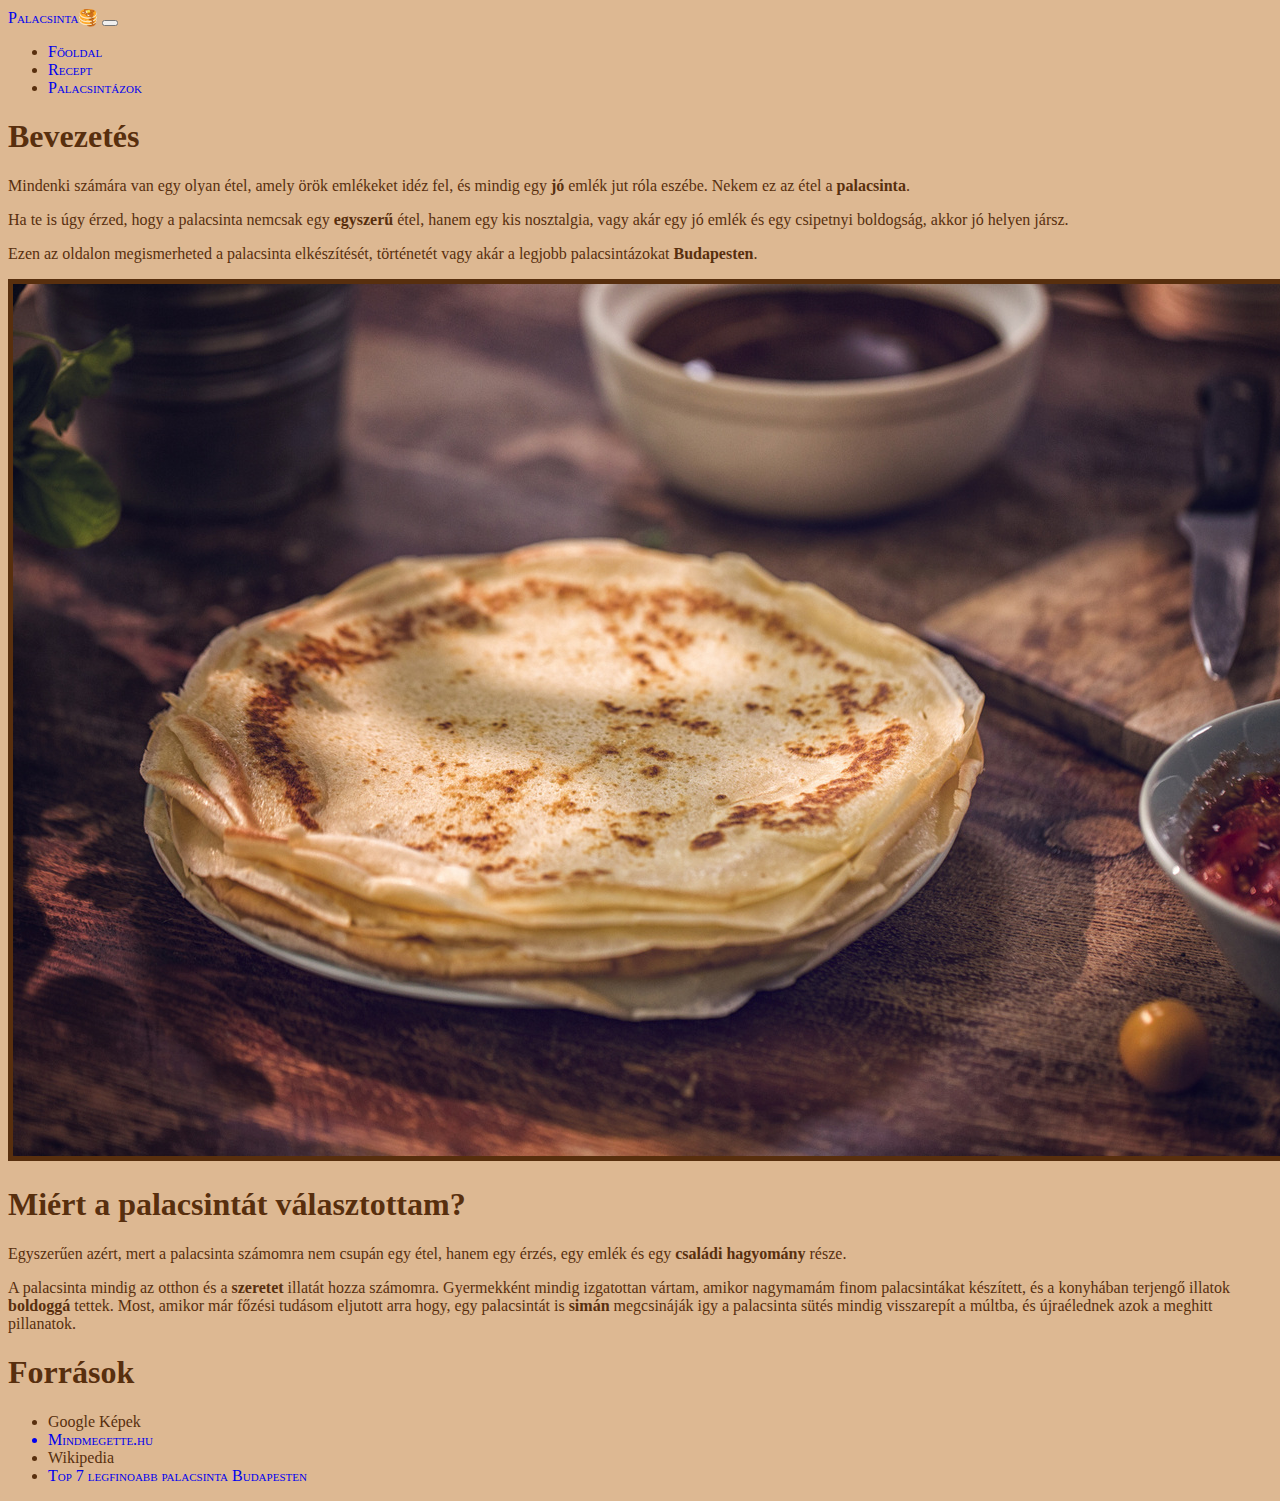
<file: index.html>
<!DOCTYPE html>
<html lang="hu">

<head>
    <meta charset="UTF-8">
    <meta name="viewport" content="width=device-width, initial-scale=1.0">
    <title>Palacsinta</title>
    <link href="https://cdn.jsdelivr.net/npm/bootstrap@5.3.2/dist/css/bootstrap.min.css" rel="stylesheet"
        integrity="sha384-T3c6CoIi6uLrA9TneNEoa7RxnatzjcDSCmG1MXxSR1GAsXEV/Dwwykc2MPK8M2HN" crossorigin="anonymous">
    <script src="https://cdn.jsdelivr.net/npm/bootstrap@5.3.2/dist/js/bootstrap.bundle.min.js"
        integrity="sha384-C6RzsynM9kWDrMNeT87bh95OGNyZPhcTNXj1NW7RuBCsyN/o0jlpcV8Qyq46cDfL"
        crossorigin="anonymous"></script>
        <link rel="stylesheet" href="./css/style.css">
</head>

<body>
    <nav class="navbar navbar-expand-lg navbar-dark bg-dark">
        <a class="navbar-brand" href="./index.html">Palacsinta🥞</a>
        <button class="navbar-toggler" type="button" data-toggle="collapse" data-target="#navbarNav"
            aria-controls="navbarNav" aria-expanded="false" aria-label="Toggle navigation">
            <span class="navbar-toggler-icon"></span>
        </button>
        <div class="collapse navbar-collapse" id="navbarNav">
            <ul class="navbar-nav">
                <li class="nav-item active">
                    <a class="nav-link" href="./index.html">Főoldal <span class="sr-only"></span></a>
                </li>
                <li class="nav-item">
                    <a class="nav-link" href="./pages/recipe.html">Recept</a>
                </li>
                <li class="nav-item">
                    <a class="nav-link" href="./pages/restaurants.html">Palacsintázok</a>
                </li>
            </ul>
        </div>
    </nav>
<div class="container">

<div class="row">

    <div class="col-12 col-lg-8 col-xl-9">
        <h1>Bevezetés</h1>
        <p>Mindenki számára van egy olyan étel, amely örök emlékeket idéz fel, és mindig egy <strong>jó</strong> emlék jut róla eszébe. Nekem ez az étel a <strong>palacsinta</strong>. </p>
        
        <p>Ha te is úgy érzed, hogy a palacsinta nemcsak egy <strong>egyszerű</strong> étel, hanem egy kis nosztalgia, vagy akár egy jó emlék és egy csipetnyi boldogság, akkor jó helyen jársz.</p> 
        
        <p>Ezen az oldalon megismerheted a palacsinta elkészítését, történetét vagy akár a legjobb palacsintázokat <strong>Budapesten</strong>.</p>
    </div>

    <div class="col-12 col-lg-4 col-xl-3">
        <img src="./Images/Palacsinta_2_Landing.jpg" alt="Palacsinta" title="Palacsinta" class="img-fluid my-5">
    </div>
</div>


<div class="row">
        <div class="col-12 col-md-3 col-lg-4">
            <h1>Miért a palacsintát választottam?</h1>
             <p>Egyszerűen azért, mert a palacsinta számomra nem csupán egy étel, hanem egy érzés, egy emlék és egy <strong>családi hagyomány</strong> része.</p>
              
             <p>A palacsinta mindig az otthon és a <strong>szeretet</strong> illatát hozza számomra. Gyermekként mindig izgatottan vártam, amikor nagymamám finom palacsintákat készített, és a konyhában terjengő illatok <strong>boldoggá</strong> tettek. Most, amikor már főzési tudásom eljutott arra hogy, egy palacsintát is <strong>simán</strong> megcsináják igy a palacsinta sütés mindig visszarepít a múltba, és újraélednek azok a meghitt pillanatok.</p>
    </div>

        <div class="col-12 col-md-9 col-lg-8">
            <h1>Források</h1>
            <ul>
                <li>Google Képek</li>
                <a href="https://www.mindmegette.hu/a-legjobb-palacsintateszta.recept/" target="_blank">
                    <li>Mindmegette.hu</li>
                </a>
                <li>Wikipedia</li>
                <li><a href="https://funzine.hu/2021/02/13/gasztro/top7-a-legfinomabb-palacsintak-a-varosban/" target="_blank">Top 7 legfinoabb palacsinta Budapesten</a></li>
            </ul>
    </div>
</div>



</div>



</body>

</html>
</file>
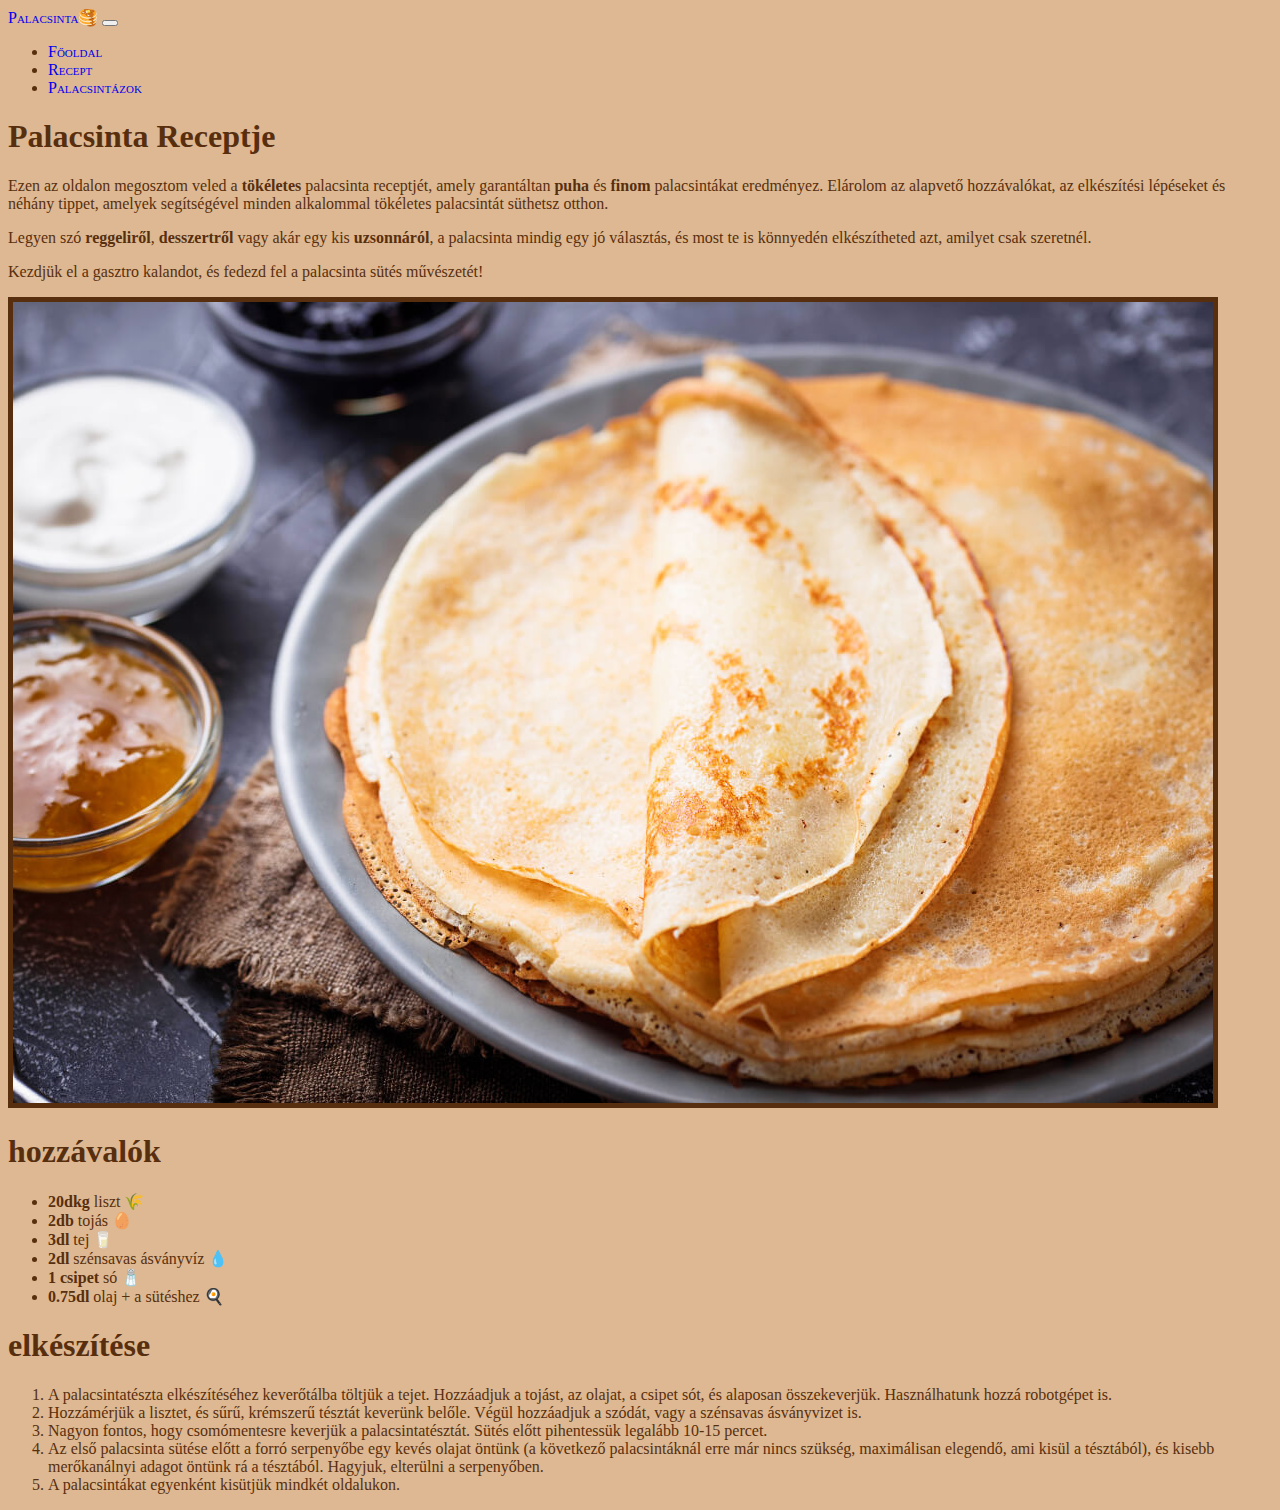
<file: pages/recipe.html>
<!DOCTYPE html>
<html lang="hu">

<head>
  <meta charset="UTF-8">
  <meta name="viewport" content="width=device-width, initial-scale=1.0">
  <title>Palacsinta</title>
  <link href="https://cdn.jsdelivr.net/npm/bootstrap@5.3.2/dist/css/bootstrap.min.css" rel="stylesheet"
    integrity="sha384-T3c6CoIi6uLrA9TneNEoa7RxnatzjcDSCmG1MXxSR1GAsXEV/Dwwykc2MPK8M2HN" crossorigin="anonymous">
  <script src="https://cdn.jsdelivr.net/npm/bootstrap@5.3.2/dist/js/bootstrap.bundle.min.js"
    integrity="sha384-C6RzsynM9kWDrMNeT87bh95OGNyZPhcTNXj1NW7RuBCsyN/o0jlpcV8Qyq46cDfL"
    crossorigin="anonymous"></script>
  <link rel="stylesheet" href="../css/style.css">
</head>

<body>
  <nav class="navbar navbar-expand-lg navbar-dark bg-dark">
    <a class="navbar-brand" href="../index.html">Palacsinta🥞</a>
    <button class="navbar-toggler" type="button" data-toggle="collapse" data-target="#navbarNav"
      aria-controls="navbarNav" aria-expanded="false" aria-label="Toggle navigation">
      <span class="navbar-toggler-icon"></span>
    </button>
    <div class="collapse navbar-collapse" id="navbarNav">
      <ul class="navbar-nav">
        <li class="nav-item active">
          <a class="nav-link" href="../index.html">Főoldal <span class="sr-only"></span></a>
        </li>
        <li class="nav-item">
          <a class="nav-link" href="./recipe.html">Recept</a>
        </li>
        <li class="nav-item">
          <a class="nav-link" href="./restaurants.html">Palacsintázok</a>
        </li>
      </ul>
    </div>
  </nav>

  <div class="container">

    <div class="row">

      <div class="col-12 col-lg-8 col-xl-9">
        <h1>Palacsinta Receptje</h1>
        <p>Ezen az oldalon megosztom veled a <strong>tökéletes</strong> palacsinta receptjét, amely garantáltan<strong>
            puha</strong> és <strong>finom</strong> palacsintákat eredményez. Elárolom az alapvető hozzávalókat, az
          elkészítési lépéseket és néhány tippet, amelyek segítségével minden alkalommal tökéletes palacsintát süthetsz
          otthon.</p>

        <p>Legyen szó <strong>reggeliről</strong>, <strong>desszertről</strong> vagy akár egy kis
          <strong>uzsonnáról</strong>, a palacsinta mindig egy jó választás, és most te is könnyedén elkészítheted azt,
          amilyet csak szeretnél.
        </p>

        <p>Kezdjük el a gasztro kalandot, és fedezd fel a palacsinta sütés művészetét!</p>
      </div>

      <div class="col-12 col-lg-4 col-xl-3">
        <img src="../Images/Palacsinta_1_recept.jpg" alt="palcsinta" title="palacsinta" class="img-fluid my-5">
      </div>
    </div>


    <div class="row">
      <div class="col-12 col-md-3 col-lg-4">
        <h1>hozzávalók</h1>
        <ul>
          <li><strong>20dkg</strong> liszt 🌾</li>
          <li><strong>2db</strong> tojás 🥚</li>
          <li><strong>3dl</strong> tej 🥛</li>
          <li><strong>2dl</strong> szénsavas ásványvíz 💧</li>
          <li><strong>1 csipet</strong> só 🧂</li>
          <li><strong>0.75dl</strong> olaj + a sütéshez 🍳</li>
        </ul>
      </div>
  
      <div class="col-12 col-md-9 col-lg-8">
        <h1>elkészítése</h1>
        <ol>
          <li>A palacsintatészta elkészítéséhez keverőtálba töltjük a tejet. Hozzáadjuk a tojást, az olajat, a csipet
            sót, és alaposan összekeverjük. Használhatunk hozzá robotgépet is.</li>
          <li>Hozzámérjük a lisztet, és sűrű, krémszerű tésztát keverünk belőle. Végül hozzáadjuk a szódát, vagy a
            szénsavas ásványvizet is.</li>
          <li>Nagyon fontos, hogy csomómentesre keverjük a palacsintatésztát. Sütés előtt pihentessük legalább 10-15
            percet.</li>
          <li>Az első palacsinta sütése előtt a forró serpenyőbe egy kevés olajat öntünk (a következő palacsintáknál
            erre már nincs szükség, maximálisan elegendő, ami kisül a tésztából), és kisebb merőkanálnyi adagot öntünk
            rá a tésztából. Hagyjuk, elterülni a serpenyőben.</li>
          <li> A palacsintákat egyenként kisütjük mindkét oldalukon.</li>
        </ol>
      </div>
    </div>
  </div>

</body>

</html>
</file>
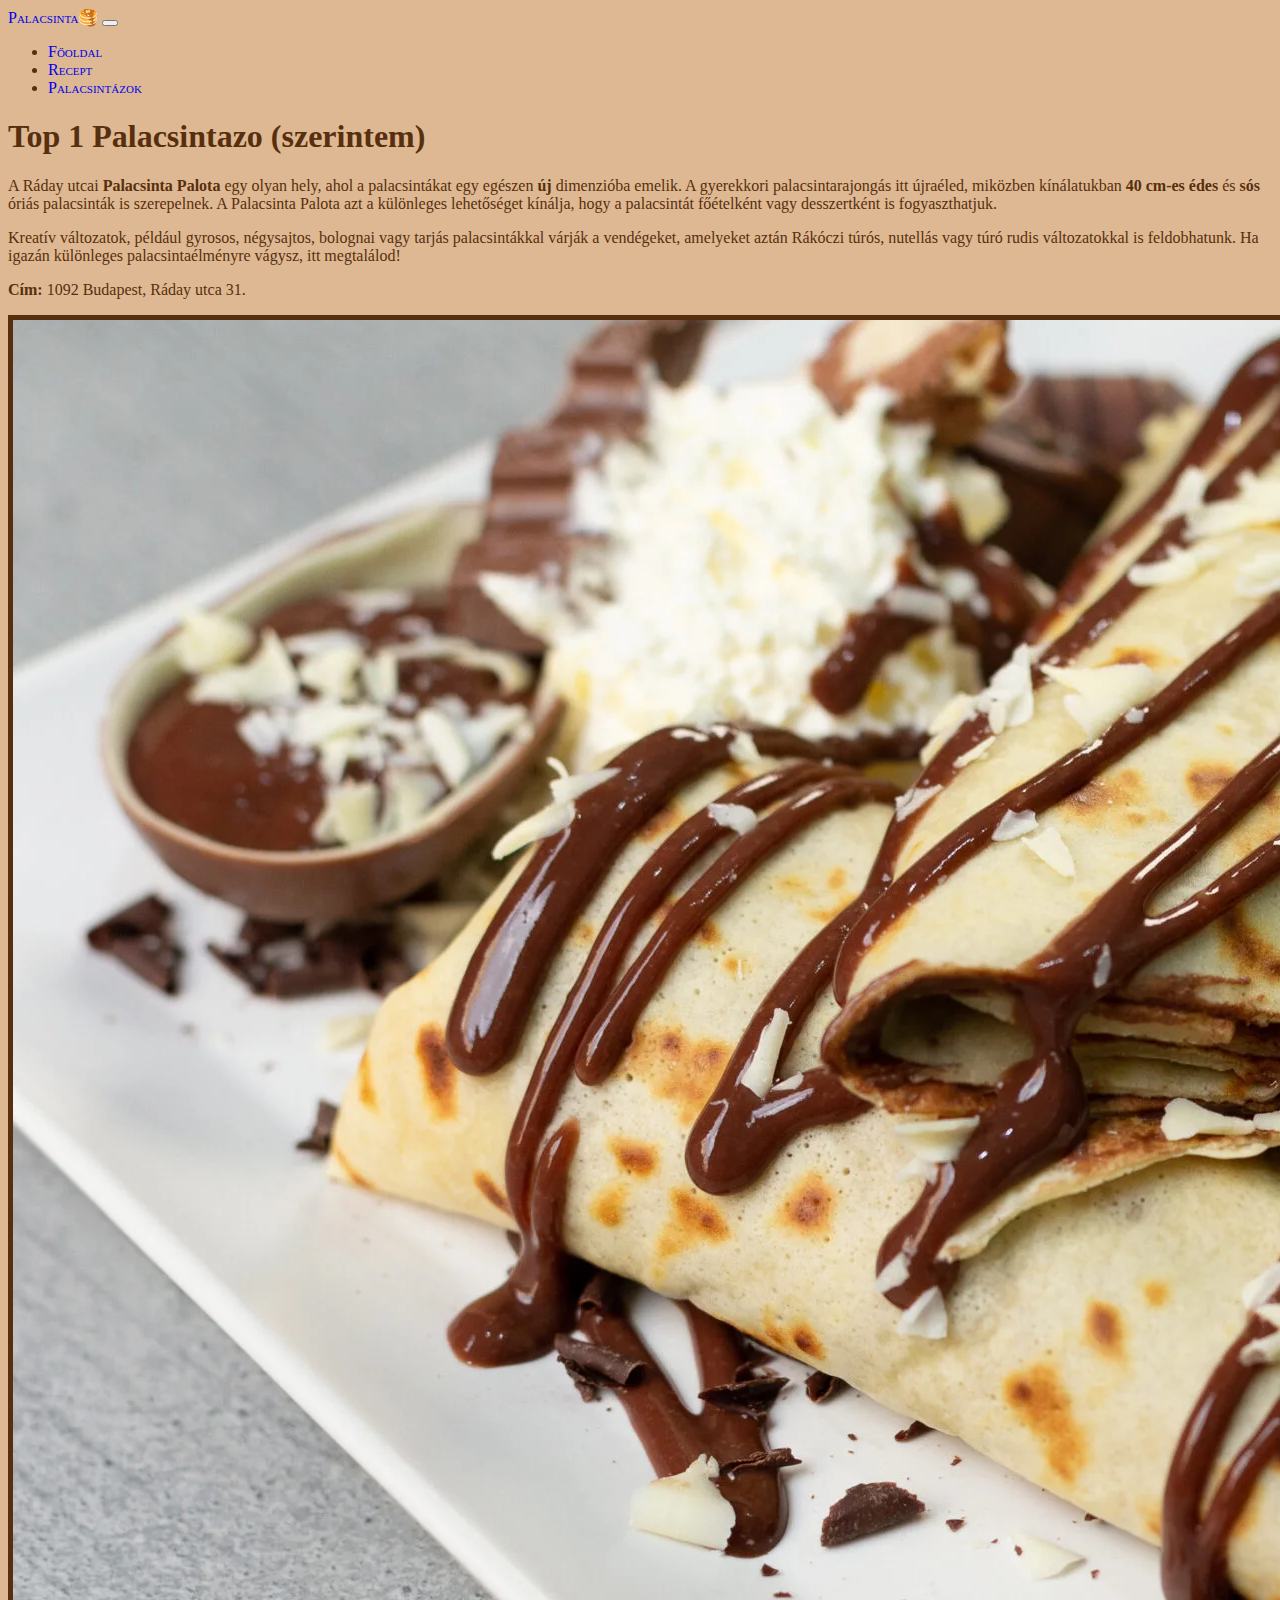
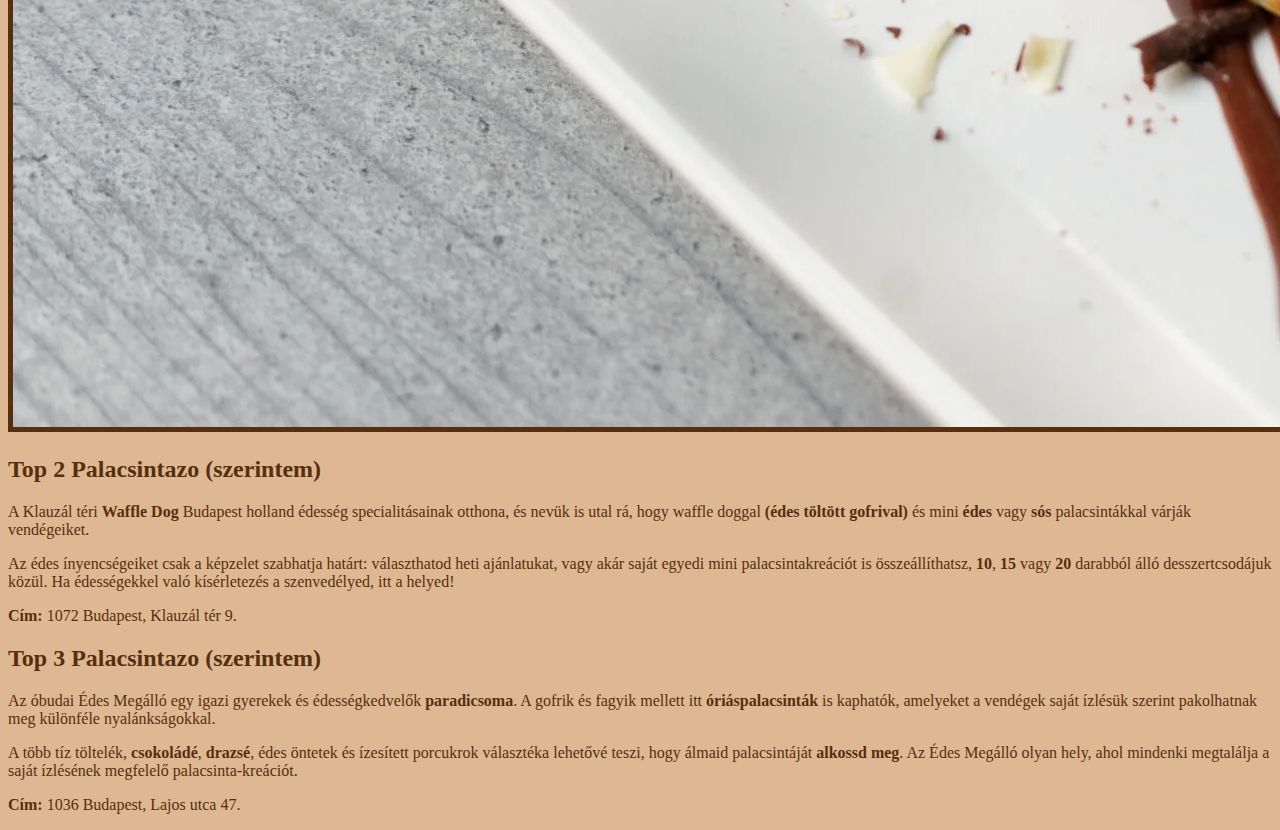
<file: pages/restaurants.html>
<!DOCTYPE html>
<html lang="hu">

<head>
  <meta charset="UTF-8">
  <meta name="viewport" content="width=device-width, initial-scale=1.0">
  <title>Palacsinta</title>
  <link href="https://cdn.jsdelivr.net/npm/bootstrap@5.3.2/dist/css/bootstrap.min.css" rel="stylesheet"
    integrity="sha384-T3c6CoIi6uLrA9TneNEoa7RxnatzjcDSCmG1MXxSR1GAsXEV/Dwwykc2MPK8M2HN" crossorigin="anonymous">
  <script src="https://cdn.jsdelivr.net/npm/bootstrap@5.3.2/dist/js/bootstrap.bundle.min.js"
    integrity="sha384-C6RzsynM9kWDrMNeT87bh95OGNyZPhcTNXj1NW7RuBCsyN/o0jlpcV8Qyq46cDfL"
    crossorigin="anonymous"></script>
  <link rel="stylesheet" href="../css/style.css">
</head>

<body>
  <nav class="navbar navbar-expand-lg navbar-dark bg-dark">
    <a class="navbar-brand" href="../index.html">Palacsinta🥞</a>
    <button class="navbar-toggler" type="button" data-toggle="collapse" data-target="#navbarNav"
      aria-controls="navbarNav" aria-expanded="false" aria-label="Toggle navigation">
      <span class="navbar-toggler-icon"></span>
    </button>
    <div class="collapse navbar-collapse" id="navbarNav">
      <ul class="navbar-nav">
        <li class="nav-item active">
          <a class="nav-link" href="../index.html">Főoldal <span class="sr-only"></span></a>
        </li>
        <li class="nav-item">
          <a class="nav-link" href="./recipe.html">Recept</a>
        </li>
        <li class="nav-item">
          <a class="nav-link" href="./restaurants.html">Palacsintázok</a>
        </li>
      </ul>
    </div>
  </nav>

  <div class="container">

    <div class="row">

      <div class="col-12 col-lg-8 col-xl-9">
        <h1>Top 1 Palacsintazo (szerintem)</h1>
        <p>A Ráday utcai <strong>Palacsinta Palota</strong> egy olyan hely, ahol a palacsintákat egy egészen
          <strong>új</strong> dimenzióba emelik. A gyerekkori palacsintarajongás itt újraéled, miközben kínálatukban
          <strong>40 cm-es</strong> <strong>édes</strong> és <strong>sós</strong> óriás palacsinták is szerepelnek. A
          Palacsinta Palota azt a különleges lehetőséget kínálja, hogy a palacsintát főételként vagy desszertként is
          fogyaszthatjuk.
        </p>

        <p>Kreatív változatok, például gyrosos, négysajtos, bolognai vagy tarjás palacsintákkal várják a vendégeket,
          amelyeket aztán Rákóczi túrós, nutellás vagy túró rudis változatokkal is feldobhatunk. Ha igazán különleges
          palacsintaélményre vágysz, itt megtalálod!</p>

        <p><strong>Cím:</strong> 1092 Budapest, Ráday utca 31.</p>
      </div>

      <div class="col-12 col-lg-4 col-xl-3">
        <img src="../Images/Palacsinta_3_PP.webp" alt="Palacsintazo" title="Palacsintazo" class="img-fluid my-5">
        
      </div>
    </div>


    <div class="row">
      <div class="col-12 col-md-3 col-lg-4">
        <h2> Top 2 Palacsintazo (szerintem)</h2>
        <p>A Klauzál téri <strong>Waffle Dog</strong> Budapest holland édesség specialitásainak otthona, és nevük is
          utal rá, hogy waffle doggal <strong>(édes töltött gofrival)</strong> és mini <strong>édes</strong> vagy
          <strong>sós</strong> palacsintákkal várják vendégeiket.
        </p>

        <p>Az édes ínyencségeiket csak a képzelet szabhatja határt: választhatod heti ajánlatukat, vagy akár saját
          egyedi mini palacsintakreációt is összeállíthatsz, <strong>10</strong>, <strong>15</strong> vagy
          <strong>20</strong> darabból álló desszertcsodájuk közül. Ha édességekkel való kísérletezés a szenvedélyed,
          itt a helyed!
        </p>

        <p><strong>Cím:</strong> 1072 Budapest, Klauzál tér 9.</p>
      </div>

      <div class="col-12 col-md-9 col-lg-8">
        <h2>Top 3 Palacsintazo (szerintem)</h2>
        <p>
          Az óbudai Édes Megálló egy igazi gyerekek és édességkedvelők <strong>paradicsoma</strong>. A gofrik és fagyik
          mellett itt
          <strong>óriáspalacsinták</strong> is kaphatók, amelyeket a vendégek saját ízlésük szerint pakolhatnak meg
          különféle
          nyalánkságokkal.
        </p>

        <p>
          A több tíz töltelék, <strong>csokoládé</strong>, <strong>drazsé</strong>, édes öntetek és ízesített porcukrok
          választéka lehetővé
          teszi, hogy álmaid palacsintáját <strong>alkossd meg</strong>. Az Édes Megálló olyan hely, ahol mindenki
          megtalálja a saját
          ízlésének megfelelő palacsinta-kreációt.
        </p>

        <p><strong>Cím:</strong> 1036 Budapest, Lajos utca 47.</p>
      </div>
    </div>



  </div>

</body>

</html>
</file>
<file: css/style.css>
body{
    background-color: #ddb892;
    color: #582f0e;
}
a{
    text-decoration: unset;
    font-variant: small-caps;
}
img{
   border: 5px solid; 
}
</file>
